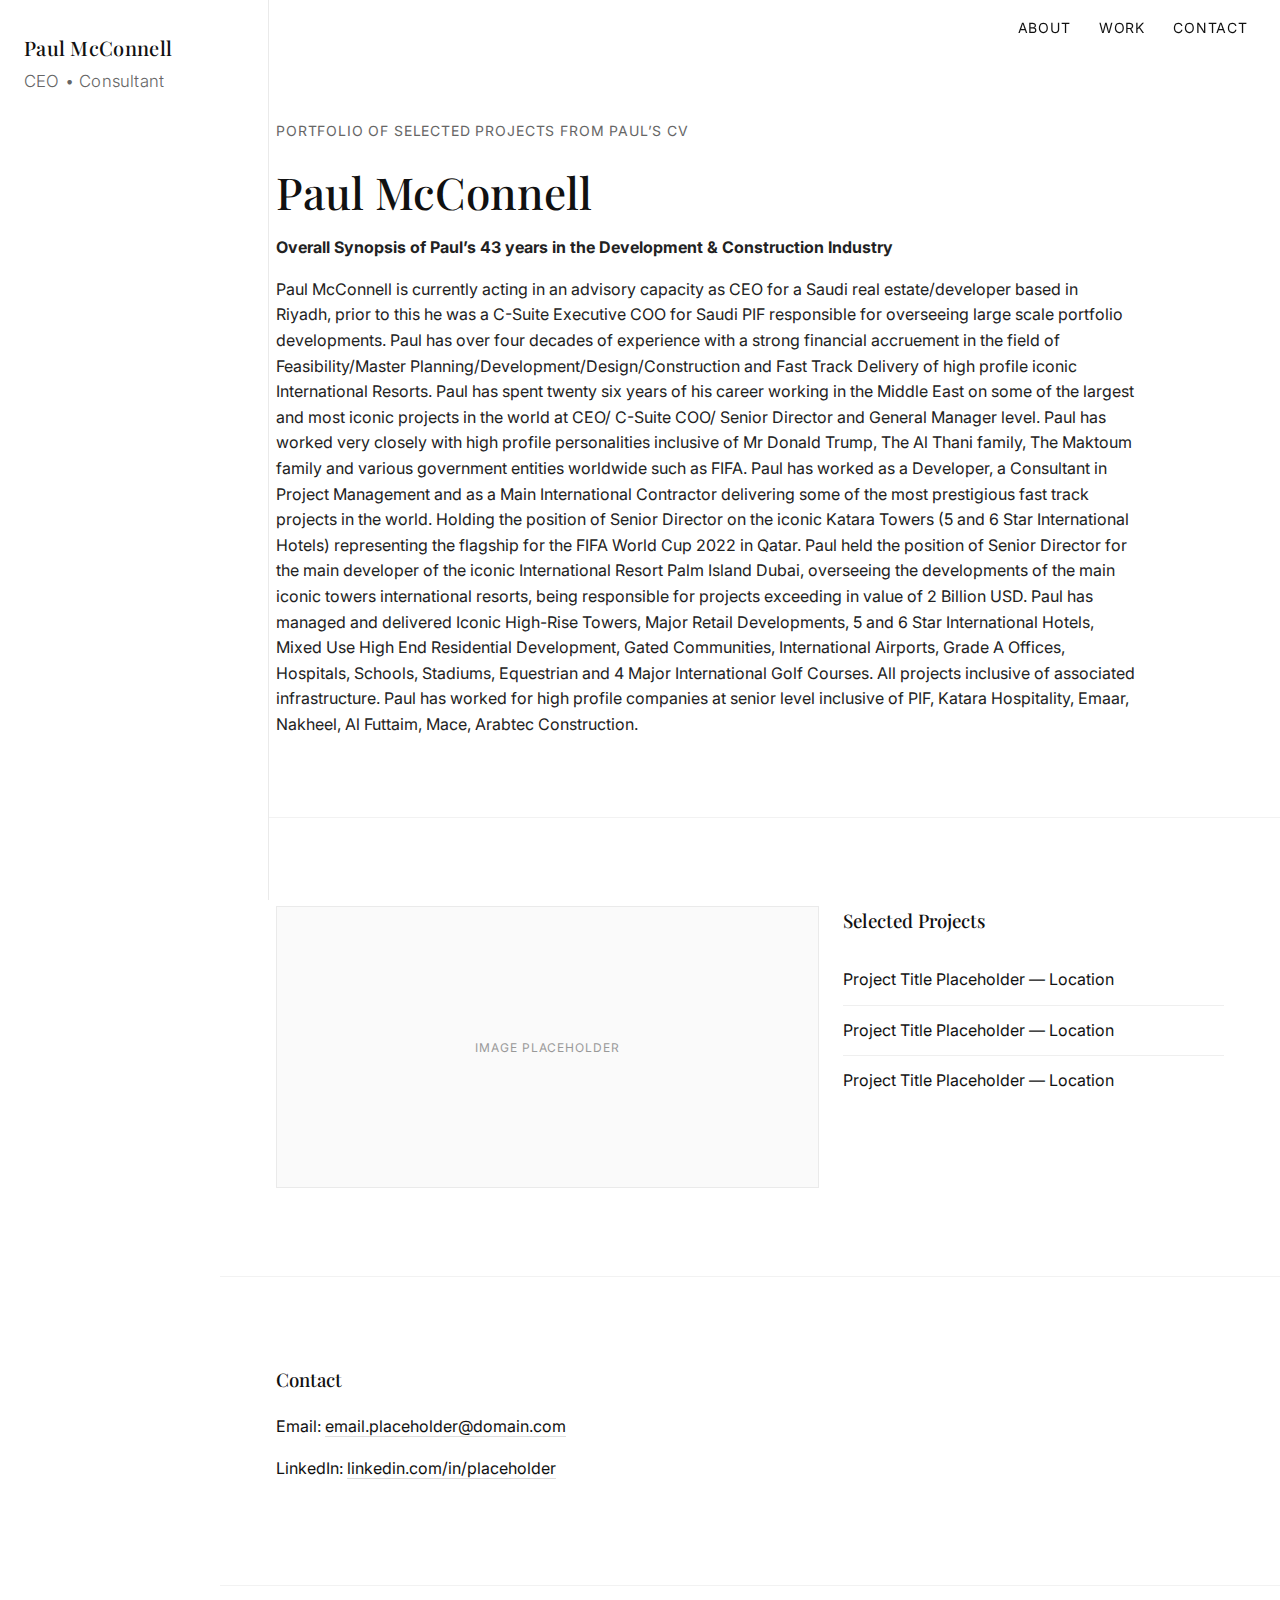
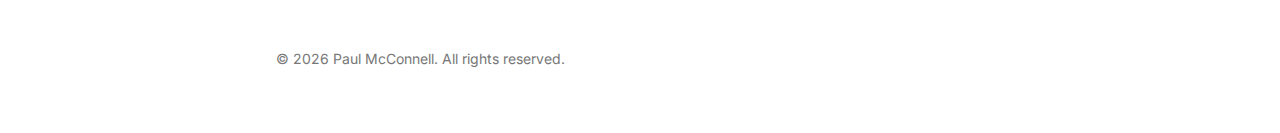
<file: index.html>
<!DOCTYPE html>
<html lang="en">
<head>
	<meta charset="UTF-8" />
	<meta name="viewport" content="width=device-width, initial-scale=1.0" />
	<title>Paul McConnell — Portfolio</title>
	<link rel="preconnect" href="https://fonts.googleapis.com">
	<link rel="preconnect" href="https://fonts.gstatic.com" crossorigin>
	<link href="https://fonts.googleapis.com/css2?family=Playfair+Display:wght@400;500;600&family=Inter:wght@300;400;500&display=swap" rel="stylesheet">
	<style>
html, body { margin:0; padding:0; }
body { background:#ffffff; color:#111111; font-family: Inter, system-ui, -apple-system, Segoe UI, Roboto, Helvetica, Arial, "Apple Color Emoji", "Segoe UI Emoji"; line-height:1.6; }

/* Layout */
.page { display:flex; min-height:100vh; }
.sidebar { position:fixed; left:0; top:0; bottom:0; width:220px; padding:32px 24px; border-right:1px solid #eaeaea; background:#fff; }
.content { margin-left:220px; width:calc(100% - 220px); }

/* Name on left */
.brand { font-family: "Playfair Display", Georgia, serif; font-weight:500; font-size:20px; letter-spacing:0.3px; }
.brand small { display:block; margin-top:4px; font-family: Inter, sans-serif; font-weight:300; color:#666; letter-spacing:0.2px; }

/* Invisible navbar that appears on scroll */
.topnav { position:fixed; top:0; left:220px; right:0; height:56px; display:flex; align-items:center; justify-content:flex-end; padding:0 32px; background:rgba(255,255,255,0.0); border-bottom:1px solid rgba(234,234,234,0.0); transition: background 240ms ease, border-color 240ms ease; z-index:10; }
.topnav.visible { background:rgba(255,255,255,0.9); border-bottom-color:#eaeaea; backdrop-filter:saturate(180%) blur(8px); }
.nav a { color:#111; text-decoration:none; margin-left:24px; font-size:14px; letter-spacing:0.06em; text-transform:uppercase; }
.nav a:hover { text-decoration:underline; }

/* Sections */
section { padding:88px 56px; border-bottom:1px solid #f2f2f2; }
.hero { padding-top:120px; padding-bottom:64px; }
.hero h1 { font-family:"Playfair Display", Georgia, serif; font-weight:500; line-height:1.2; color:#111; font-size:44px; margin:0 0 16px 0; }
.hero p.kicker { color:#666; margin:0 0 24px 0; font-size:14px; letter-spacing:0.06em; text-transform:uppercase; }
.hero .synopsis { max-width:860px; color:#222; font-size:16px; }

/* Placeholder grid */
.grid { display:grid; grid-template-columns: repeat(12, 1fr); gap:24px; max-width:1100px; }
.col-7 { grid-column: span 7; }
.col-5 { grid-column: span 5; }
.placeholder { background:#fafafa; border:1px solid #eaeaea; height:280px; display:flex; align-items:center; justify-content:center; color:#999; font-size:12px; letter-spacing:0.08em; text-transform:uppercase; }

/* Footer */
footer { padding:48px 56px; color:#777; font-size:14px; }

/* Responsive */
@media (max-width: 920px) {
	.sidebar { position:static; width:auto; height:auto; border-right:none; border-bottom:1px solid #eaeaea; }
	.topnav { left:0; }
	.content { margin-left:0; }
	.grid { grid-template-columns: 1fr; }
	.col-7, .col-5 { grid-column: auto; }
}
	</style>
</head>
<body>
	<div class="page">
		<aside class="sidebar">
			<div class="brand">Paul McConnell<small>CEO • Consultant</small></div>
		</aside>
		<header class="topnav" id="topnav">
			<nav class="nav">
				<a href="#about">About</a>
				<a href="work.html">Work</a>
				<a href="#contact">Contact</a>
			</nav>
		</header>
		<main class="content">
			<section class="hero" id="about">
				<p class="kicker">Portfolio of Selected Projects from Paul’s CV</p>
				<h1>Paul McConnell</h1>
				<div class="synopsis">
					<p><strong>Overall Synopsis of Paul’s 43 years in the Development &amp; Construction Industry</strong></p>
					<p>Paul McConnell is currently acting in an advisory capacity as CEO for a Saudi real estate/developer based in Riyadh, prior to this he was a C-Suite Executive COO for Saudi PIF responsible for overseeing large scale portfolio developments. Paul has over four decades of experience with a strong financial accruement in the field of Feasibility/Master Planning/Development/Design/Construction and Fast Track Delivery of high profile iconic International Resorts. Paul has spent twenty six years of his career working in the Middle East on some of the largest and most iconic projects in the world at CEO/ C-Suite COO/ Senior Director and General Manager level. Paul has worked very closely with high profile personalities inclusive of Mr Donald Trump, The Al Thani family, The Maktoum family and various government entities worldwide such as FIFA. Paul has worked as a Developer, a Consultant in Project Management and as a Main International Contractor delivering some of the most prestigious fast track projects in the world. Holding the position of Senior Director on the iconic Katara Towers (5 and 6 Star International Hotels) representing the flagship for the FIFA World Cup 2022 in Qatar. Paul held the position of Senior Director for the main developer of the iconic International Resort Palm Island Dubai, overseeing the developments of the main iconic towers international resorts, being responsible for projects exceeding in value of 2 Billion USD. Paul has managed and delivered Iconic High-Rise Towers, Major Retail Developments, 5 and 6 Star International Hotels, Mixed Use High End Residential Development, Gated Communities, International Airports, Grade A Offices, Hospitals, Schools, Stadiums, Equestrian and 4 Major International Golf Courses. All projects inclusive of associated infrastructure. Paul has worked for high profile companies at senior level inclusive of PIF, Katara Hospitality, Emaar, Nakheel, Al Futtaim, Mace, Arabtec Construction.</p>
				</div>
			</section>
			<section>
				<div class="grid">
					<div class="col-7"><div class="placeholder">Image Placeholder</div></div>
					<div class="col-5">
						<h3 style="margin-top:0; font-weight:500; font-family: 'Playfair Display', Georgia, serif;">Selected Projects</h3>
						<ul style="list-style:none; padding:0; margin:0;">
							<li style="padding:12px 0; border-bottom:1px solid #efefef;">Project Title Placeholder — Location</li>
							<li style="padding:12px 0; border-bottom:1px solid #efefef;">Project Title Placeholder — Location</li>
							<li style="padding:12px 0;">Project Title Placeholder — Location</li>
						</ul>
					</div>
				</div>
			</section>
			<section id="contact">
				<h3 style="margin-top:0; font-weight:500; font-family: 'Playfair Display', Georgia, serif;">Contact</h3>
				<p>Email: <span style="border-bottom:1px solid #ddd;">email.placeholder@domain.com</span></p>
				<p>LinkedIn: <span style="border-bottom:1px solid #ddd;">linkedin.com/in/placeholder</span></p>
			</section>
			<footer>
				<p>© <span id="year"></span> Paul McConnell. All rights reserved.</p>
			</footer>
		</main>
	</div>

	<script>
// Reveal nav on scroll
const topnav = document.getElementById('topnav');
let lastY = 0;
window.addEventListener('scroll', () => {
	const y = window.scrollY || document.documentElement.scrollTop;
	if (y > 40) { topnav.classList.add('visible'); } else { topnav.classList.remove('visible'); }
	lastY = y;
});
// Year
document.getElementById('year').textContent = new Date().getFullYear();
	</script>
</body>
</html>
</file>
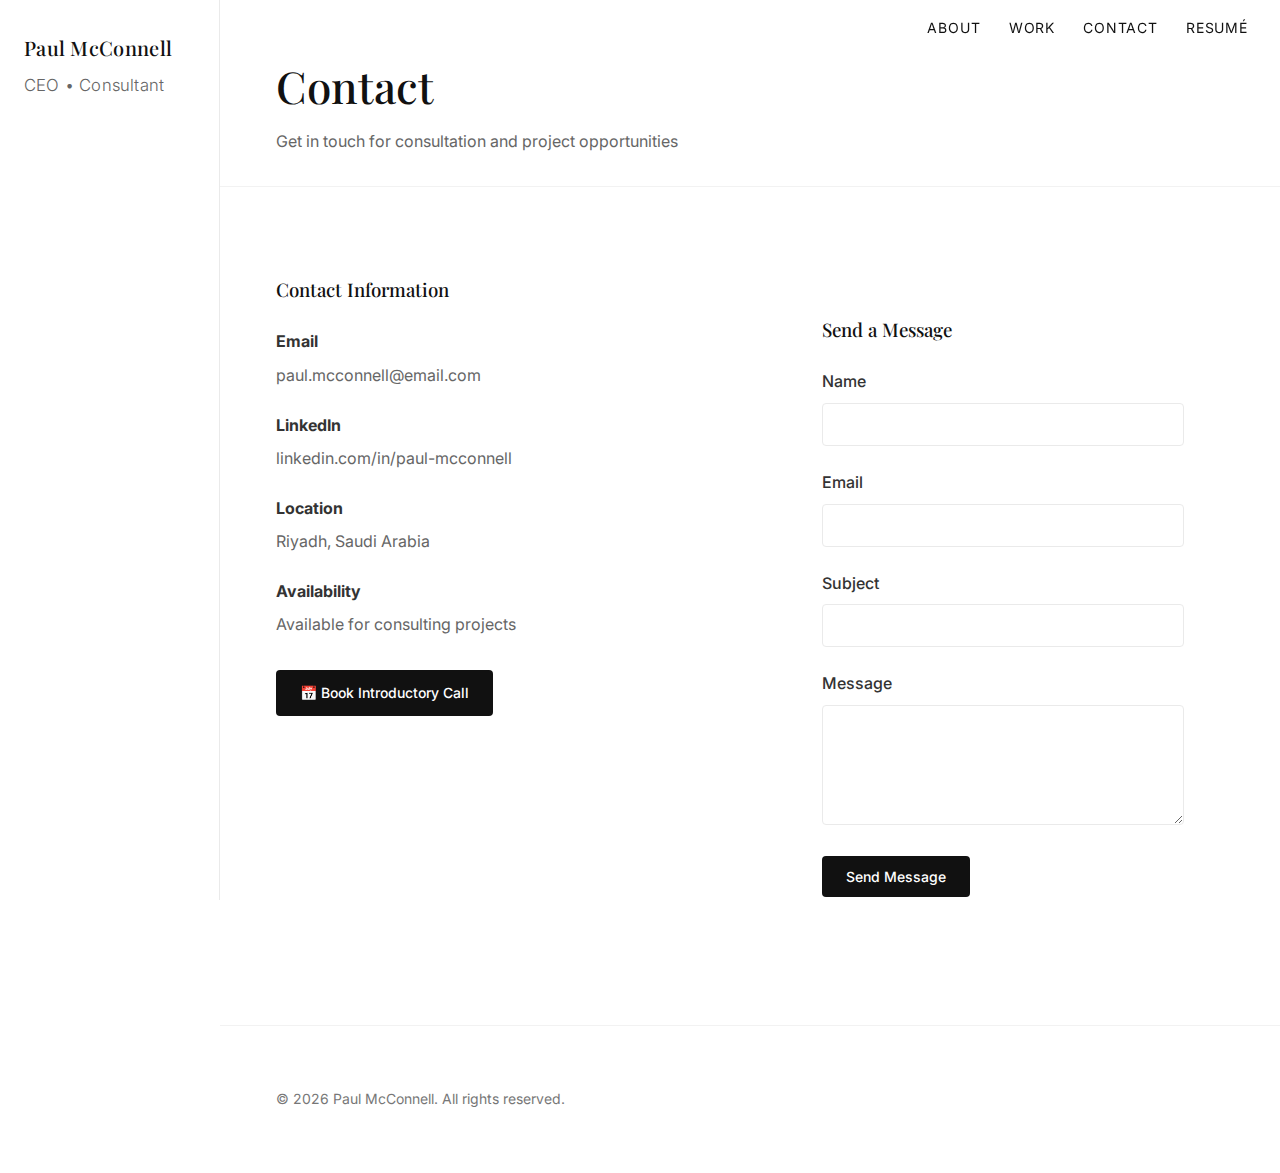
<file: contact.html>
<!DOCTYPE html>
<html lang="en">
<head>
	<meta charset="UTF-8" />
	<meta name="viewport" content="width=device-width, initial-scale=1.0" />
	<title>Contact — Paul McConnell</title>
	<link rel="preconnect" href="https://fonts.googleapis.com">
	<link rel="preconnect" href="https://fonts.gstatic.com" crossorigin>
	<link href="https://fonts.googleapis.com/css2?family=Playfair+Display:wght@400;500;600&family=Inter:wght@300;400;500&display=swap" rel="stylesheet">
	<link rel="stylesheet" href="css/main.css">
</head>
<body>
	<div class="page">
		<aside class="sidebar">
			<div class="brand">Paul McConnell<small>CEO • Consultant</small></div>
		</aside>
		<header class="topnav" id="topnav">
			<nav class="nav">
				<a href="index.html#about">About</a>
				<a href="work.html">Work</a>
				<a href="contact.html">Contact</a>
				<a href="Paul McConnell Portfolio 1-9-2025 3.pdf" target="_blank">RESUMÉ</a>
			</nav>
		</header>
		<main class="content">
			<section class="contact-hero">
				<h1>Contact</h1>
				<p>Get in touch for consultation and project opportunities</p>
			</section>
			<section class="contact-section">
				<div class="contact-grid">
					<div class="contact-info">
						<h3>Contact Information</h3>
						<div class="contact-item">
							<strong>Email</strong>
							<span>paul.mcconnell@email.com</span>
						</div>
						<div class="contact-item">
							<strong>LinkedIn</strong>
							<span>linkedin.com/in/paul-mcconnell</span>
						</div>
						<div class="contact-item">
							<strong>Location</strong>
							<span>Riyadh, Saudi Arabia</span>
						</div>
						<div class="contact-item">
							<strong>Availability</strong>
							<span>Available for consulting projects</span>
						</div>
						<div class="contact-item">
							<a href="https://calendly.com/paul-mcconnell/intro-call" target="_blank" class="book-call-btn">
								📅 Book Introductory Call
							</a>
						</div>
					</div>
					<div class="contact-form">
						<h3>Send a Message</h3>
						<form>
							<div class="form-group">
								<label for="name">Name</label>
								<input type="text" id="name" name="name" required>
							</div>
							<div class="form-group">
								<label for="email">Email</label>
								<input type="email" id="email" name="email" required>
							</div>
							<div class="form-group">
								<label for="subject">Subject</label>
								<input type="text" id="subject" name="subject" required>
							</div>
							<div class="form-group">
								<label for="message">Message</label>
								<textarea id="message" name="message" required></textarea>
							</div>
							<button type="submit" class="submit-btn">Send Message</button>
						</form>
					</div>
				</div>
			</section>
			<footer>
				<p>© <span id="year"></span> Paul McConnell. All rights reserved.</p>
			</footer>
		</main>
	</div>
	<script src="js/main.js"></script>
</body>
</html>
</file>
<file: css/main.css>
/* Reset and Base Styles */
html, body { 
	margin: 0; 
	padding: 0; 
}

body { 
	background: #ffffff; 
	color: #111111; 
	font-family: Inter, system-ui, -apple-system, Segoe UI, Roboto, Helvetica, Arial, "Apple Color Emoji", "Segoe UI Emoji"; 
	line-height: 1.6; 
	-webkit-font-smoothing: antialiased;
	-moz-osx-font-smoothing: grayscale;
}

/* Performance optimizations */
* {
	box-sizing: border-box;
}

img {
	max-width: 100%;
	height: auto;
}

/* Smooth scrolling */
html {
	scroll-behavior: smooth;
}

/* Prevent horizontal scroll */
body {
	overflow-x: hidden;
}

/* Layout */
.page { 
	display: flex; 
	min-height: 100vh; 
}

.sidebar { 
	position: fixed; 
	left: 0; 
	top: 0; 
	bottom: 0; 
	width: 220px; 
	padding: 32px 24px; 
	border-right: 1px solid #eaeaea; 
	background: #fff; 
}

.content { 
	margin-left: 220px; 
	width: calc(100% - 220px); 
}

/* Brand */
.brand { 
	font-family: "Playfair Display", Georgia, serif; 
	font-weight: 500; 
	font-size: 20px; 
	letter-spacing: 0.3px; 
}

.brand small { 
	display: block; 
	margin-top: 8px; 
	font-family: Inter, sans-serif; 
	font-weight: 300; 
	color: #666; 
	letter-spacing: 0.2px; 
}

.brand-image { 
	width: 880px; 
	height: 880px; 
	object-fit: cover; 
	border-radius: 4px; 
	margin-top: 16px; 
	margin-left: -20px; 
	opacity: 0; 
	visibility: hidden; 
	transition: opacity 0.3s ease, visibility 0.3s ease; 
}

/* Navigation */
.topnav { 
	position: fixed; 
	top: 0; 
	left: 220px; 
	right: 0; 
	height: 56px; 
	display: flex; 
	align-items: center; 
	justify-content: flex-end; 
	padding: 0 32px; 
	background: rgba(255, 255, 255, 0.0); 
	border-bottom: 1px solid rgba(234, 234, 234, 0.0); 
	transition: background 240ms ease, border-color 240ms ease; 
	z-index: 10; 
}

.topnav.visible { 
	background: rgba(255, 255, 255, 0.0); 
	border-bottom-color: rgba(234, 234, 234, 0.0); 
	backdrop-filter: none; 
}

.nav a { 
	color: #111; 
	text-decoration: none; 
	margin-left: 24px; 
	font-size: 14px; 
	letter-spacing: 0.06em; 
	text-transform: uppercase; 
}

.nav a:hover { 
	text-decoration: underline; 
}

/* Sections */
section { 
	padding: 88px 56px; 
	border-bottom: 1px solid #f2f2f2; 
}

.hero { 
	padding-top: 60px; 
	padding-bottom: 64px; 
	position: relative; 
	background-image: url('../images/london1.jpeg'); 
	background-size: auto; 
	background-position: 85% center; 
	background-repeat: no-repeat; 
}

.hero::before { 
	content: ''; 
	position: absolute; 
	top: 0; 
	left: 0; 
	right: 0; 
	bottom: 0; 
	background: rgba(255, 255, 255, 0.85); 
	z-index: 1; 
}

.hero-content { 
	position: relative; 
	z-index: 2; 
	max-width: 60%; 
}

.hero h1 { 
	font-family: "Playfair Display", Georgia, serif; 
	font-weight: 500; 
	line-height: 1.2; 
	color: #111; 
	font-size: 44px; 
	margin: 0 0 16px 0; 
}

.hero p.kicker { 
	color: #666; 
	margin: 0 0 24px 0; 
	font-size: 14px; 
	letter-spacing: 0.06em; 
	text-transform: uppercase; 
}

.hero .synopsis { 
	max-width: 860px; 
	color: #222; 
	font-size: 16px; 
}

/* Grid */
.grid { 
	display: grid; 
	grid-template-columns: repeat(12, 1fr); 
	gap: 24px; 
	max-width: 1100px; 
}

.col-7 { 
	grid-column: span 7; 
}

.col-5 { 
	grid-column: span 5; 
}

.placeholder { 
	background: #fafafa; 
	border: 1px solid #eaeaea; 
	height: 280px; 
	display: flex; 
	align-items: center; 
	justify-content: center; 
	color: #999; 
	font-size: 12px; 
	letter-spacing: 0.08em; 
	text-transform: uppercase; 
}

/* Footer */
footer { 
	padding: 48px 56px; 
	color: #777; 
	font-size: 14px; 
}

/* Work Page Specific */
.work-hero { 
	padding-top: 120px; 
	padding-bottom: 24px; 
}

.work-hero h1 { 
	font-family: "Playfair Display", Georgia, serif; 
	font-weight: 500; 
	line-height: 1.2; 
	color: #111; 
	font-size: 40px; 
	margin: 0 0 8px 0; 
}

.work-hero p { 
	color: #666; 
	margin: 0; 
}

.globe-wrap { 
	position: relative; 
	display: flex; 
	gap: 24px; 
}

.globe-viz { 
	position: relative; 
	flex: 0 0 calc(60% - 30px); 
	height: 550px; 
	background: #fff; 
	border: none; 
	overflow: hidden; 
	display: flex; 
	align-items: center; 
	justify-content: center; 
}

.globe-viz canvas { 
	width: 100% !important; 
	height: 100% !important; 
	object-fit: contain; 
}

.globe-spinner { 
	position: absolute; 
	top: 0; 
	left: 0; 
	width: 100%; 
	height: 100%; 
	display: flex; 
	flex-direction: column; 
	align-items: center; 
	justify-content: center; 
	background: #fff; 
	z-index: 10; 
}

.globe-spinner.hidden { 
	display: none; 
}

.spinner { 
	width: 40px; 
	height: 40px; 
	border: 4px solid #f3f3f3; 
	border-top: 4px solid #2f4f4f; 
	border-radius: 50%; 
	animation: spin 1s linear infinite; 
	margin-bottom: 16px; 
}

.globe-spinner p { 
	margin: 0; 
	color: #666; 
	font-size: 14px; 
	font-weight: 500; 
}

@keyframes spin { 
	0% { transform: rotate(0deg); } 
	100% { transform: rotate(360deg); } 
}

.globe-side { 
	width: 240px; 
	flex: 0 0 240px; 
}

.globe-side h3 { 
	margin: 0 0 12px 0; 
	font-family: "Playfair Display", Georgia, serif; 
	font-weight: 500; 
}

.globe-menu { 
	list-style: none; 
	padding: 0; 
	margin: 0; 
	border-top: 1px solid #efefef; 
}

.globe-menu li { 
	border-bottom: 1px solid #efefef; 
}

.globe-menu a { 
	display: block; 
	padding: 14px 0; 
	text-decoration: none; 
	color: #111; 
	letter-spacing: 0.04em; 
	text-transform: uppercase; 
	font-size: 13px; 
}

.globe-menu a:hover { 
	text-decoration: underline; 
}

.globe-menu a.active { 
	color: #1a73e8; 
	text-decoration: underline; 
}

.timeline { 
	max-width: 1100px; 
}

.item { 
	padding: 24px 0; 
	border-bottom: 1px solid #efefef; 
	display: grid; 
	grid-template-columns: 220px 1fr; 
	gap: 24px; 
}

.item:last-child { 
	border-bottom: none; 
}

.item .when { 
	color: #666; 
	font-size: 14px; 
}

.item .where { 
	font-weight: 500; 
}

.item .role { 
	color: #333; 
}

.item .desc { 
	color: #222; 
	margin-top: 8px; 
}

/* Contact Page Specific */
.contact-hero { 
	padding-top: 60px; 
	padding-bottom: 32px; 
}

.contact-hero h1 { 
	font-family: "Playfair Display", Georgia, serif; 
	font-weight: 500; 
	line-height: 1.2; 
	color: #111; 
	font-size: 44px; 
	margin: 0 0 16px 0; 
}

.contact-hero p { 
	color: #666; 
	margin: 0; 
}

.contact-section { 
	position: relative; 
	background-image: none; 
	background-size: 85%; 
	background-position: 10% center; 
	background-repeat: no-repeat; 
}

.contact-section.loaded { 
	background-image: url('../images/building2.jpg'); 
}

.contact-section::before { 
	content: ''; 
	position: absolute; 
	top: 0; 
	left: 0; 
	right: 0; 
	bottom: 0; 
	background: rgba(255, 255, 255, 0.9); 
	z-index: 1; 
	opacity: 1; 
	transition: opacity 0.8s ease-in-out; 
}

.contact-section.loaded::before { 
	opacity: 0.9; 
}

.contact-section > * { 
	position: relative; 
	z-index: 2; 
}

.contact-grid { 
	display: grid; 
	grid-template-columns: 1fr 1fr; 
	gap: 64px; 
	max-width: 1100px; 
}

.contact-info h3 { 
	font-family: "Playfair Display", Georgia, serif; 
	font-weight: 500; 
	margin: 0 0 24px 0; 
}

.contact-item { 
	margin-bottom: 24px; 
}

.contact-item strong { 
	display: block; 
	margin-bottom: 8px; 
	color: #333; 
}

.contact-item span { 
	color: #666; 
}

.contact-form { 
	background: transparent; 
	padding: 40px; 
	border-radius: 8px; 
}

.contact-form h3 { 
	font-family: "Playfair Display", Georgia, serif; 
	font-weight: 500; 
	margin: 0 0 24px 0; 
}

.form-group { 
	margin-bottom: 24px; 
}

.form-group label { 
	display: block; 
	margin-bottom: 8px; 
	font-weight: 500; 
	color: #333; 
}

.form-group input, 
.form-group textarea { 
	width: 100%; 
	padding: 12px 16px; 
	border: 1px solid #eaeaea; 
	border-radius: 4px; 
	font-family: inherit; 
	font-size: 14px; 
	background: rgba(255, 255, 255, 0.5); 
}

.form-group input:focus, 
.form-group textarea:focus { 
	outline: none; 
	border-color: #1a73e8; 
}

.form-group textarea { 
	height: 120px; 
	resize: vertical; 
}

.submit-btn { 
	background: #111; 
	color: #fff; 
	border: none; 
	padding: 12px 24px; 
	border-radius: 4px; 
	font-family: inherit; 
	font-size: 14px; 
	font-weight: 500; 
	cursor: pointer; 
	transition: background 0.2s ease; 
}

.submit-btn:hover { 
	background: #333; 
}

.book-call-btn { 
	display: inline-block; 
	background: #111; 
	color: #fff; 
	text-decoration: none; 
	padding: 12px 24px; 
	border-radius: 4px; 
	font-weight: 500; 
	font-size: 14px; 
	transition: background 0.2s ease; 
	border: none; 
	margin-top: 8px; 
	cursor: pointer; 
}

.book-call-btn:hover { 
	background: #333; 
	color: #fff; 
	text-decoration: none; 
}

/* Mobile Navigation */
.mobile-menu-toggle {
	display: none;
	background: none;
	border: none;
	font-size: 24px;
	cursor: pointer;
	color: #111;
	padding: 8px;
	margin-right: 16px;
}

.mobile-nav {
	display: none;
	position: fixed;
	top: 0;
	left: 0;
	right: 0;
	bottom: 0;
	background: rgba(255, 255, 255, 0.98);
	backdrop-filter: blur(10px);
	z-index: 1000;
	flex-direction: column;
	justify-content: center;
	align-items: center;
	opacity: 0;
	visibility: hidden;
	transition: opacity 0.3s ease, visibility 0.3s ease;
}

.mobile-nav.active {
	opacity: 1;
	visibility: visible;
}

.mobile-nav .nav {
	flex-direction: column;
	gap: 32px;
	text-align: center;
}

.mobile-nav .nav a {
	margin: 0;
	font-size: 18px;
	font-weight: 500;
}

.mobile-nav-close {
	position: absolute;
	top: 24px;
	right: 24px;
	background: none;
	border: none;
	font-size: 32px;
	cursor: pointer;
	color: #111;
}

/* Responsive Design */
@media (max-width: 1024px) {
	/* Tablet optimizations */
	.sidebar {
		width: 200px;
		padding: 24px 20px;
	}
	
	.content {
		margin-left: 200px;
		width: calc(100% - 200px);
	}
	
	.topnav {
		left: 200px;
		padding: 0 24px;
	}
	
	section {
		padding: 64px 40px;
	}
	
	.hero-content {
		max-width: 70%;
	}
	
	.globe-viz {
		height: 450px;
	}
	
	.contact-grid {
		gap: 48px;
	}
}

@media (max-width: 768px) {
	/* Mobile optimizations */
	.sidebar {
		position: static;
		width: 100%;
		height: auto;
		border-right: none;
		border-bottom: 1px solid #eaeaea;
		padding: 20px 24px;
		text-align: center;
	}
	
	.topnav {
		position: fixed;
		top: 0;
		left: 0;
		right: 0;
		height: 60px;
		padding: 0 20px;
		background: rgba(255, 255, 255, 0.95);
		backdrop-filter: blur(10px);
		border-bottom: 1px solid rgba(234, 234, 234, 0.8);
		z-index: 100;
	}
	
	.mobile-menu-toggle {
		display: block;
	}
	
	.topnav .nav {
		display: none;
	}
	
	.content {
		margin-left: 0;
		width: 100%;
		padding-top: 60px;
	}
	
	section {
		padding: 40px 20px;
	}
	
	.hero {
		padding-top: 40px;
		padding-bottom: 40px;
		background-size: cover;
		background-position: center;
	}
	
	.hero-content {
		max-width: 100%;
	}
	
	.hero h1 {
		font-size: 32px;
		margin-bottom: 20px;
	}
	
	.hero .synopsis {
		font-size: 15px;
		line-height: 1.7;
	}
	
	.grid {
		grid-template-columns: 1fr;
		gap: 20px;
	}
	
	.col-7, 
	.col-5 {
		grid-column: auto;
	}
	
	.globe-wrap {
		flex-direction: column;
		gap: 20px;
	}
	
	.globe-viz {
		flex: none;
		height: 300px;
		width: 100%;
	}
	
	.globe-side {
		width: 100%;
		flex: none;
	}
	
	.globe-menu a {
		padding: 16px 0;
		font-size: 14px;
	}
	
	.item {
		grid-template-columns: 1fr;
		gap: 16px;
		padding: 20px 0;
	}
	
	.item .when {
		font-size: 13px;
		margin-bottom: 8px;
	}
	
	.contact-grid {
		grid-template-columns: 1fr;
		gap: 32px;
	}
	
	.contact-form {
		padding: 24px;
	}
	
	.form-group input,
	.form-group textarea {
		font-size: 16px; /* Prevents zoom on iOS */
		padding: 14px 16px;
	}
	
	.submit-btn,
	.book-call-btn {
		padding: 14px 28px;
		font-size: 16px;
		width: 100%;
		margin-top: 16px;
	}
	
	footer {
		padding: 32px 20px;
		text-align: center;
	}
	
	.brand-image {
		width: 100%;
		height: 200px;
		margin: 16px 0 0 0;
		object-fit: cover;
	}
}

@media (max-width: 480px) {
	/* Small mobile optimizations */
	section {
		padding: 32px 16px;
	}
	
	.hero h1 {
		font-size: 28px;
	}
	
	.hero .synopsis {
		font-size: 14px;
	}
	
	.globe-viz {
		height: 250px;
	}
	
	.contact-form {
		padding: 20px;
	}
	
	.mobile-nav .nav a {
		font-size: 16px;
	}
}

/* Touch-friendly improvements */
@media (hover: none) and (pointer: coarse) {
	.nav a,
	.globe-menu a,
	.submit-btn,
	.book-call-btn {
		min-height: 44px;
		display: flex;
		align-items: center;
		justify-content: center;
	}
	
	.globe-menu a {
		padding: 20px 0;
	}
	
	/* Improve touch targets */
	.mobile-menu-toggle {
		min-width: 44px;
		min-height: 44px;
	}
	
	.mobile-nav-close {
		min-width: 44px;
		min-height: 44px;
	}
}

/* Landscape mobile optimizations */
@media (max-width: 768px) and (orientation: landscape) {
	.hero {
		padding-top: 20px;
		padding-bottom: 20px;
	}
	
	.hero h1 {
		font-size: 28px;
		margin-bottom: 16px;
	}
	
	.globe-viz {
		height: 200px;
	}
	
	section {
		padding: 24px 20px;
	}
}

/* Additional mobile optimizations */
@media (max-width: 768px) {
	/* Improve text readability */
	p, li, .synopsis {
		font-size: 15px;
		line-height: 1.7;
	}
	
	/* Better spacing for mobile */
	h1, h2, h3 {
		margin-bottom: 16px;
	}
	
	/* Optimize list items */
	ul, ol {
		padding-left: 20px;
	}
	
	li {
		margin-bottom: 8px;
	}
	
	/* Improve button accessibility */
	button, .submit-btn, .book-call-btn {
		min-height: 48px;
		font-size: 16px;
		font-weight: 500;
	}
	
	/* Better form styling */
	.form-group {
		margin-bottom: 20px;
	}
	
	.form-group label {
		font-size: 14px;
		font-weight: 600;
		margin-bottom: 6px;
	}
	
	/* Improve focus states for accessibility */
	input:focus,
	textarea:focus,
	button:focus {
		outline: 2px solid #1a73e8;
		outline-offset: 2px;
	}
	
	/* Better link styling */
	a {
		text-decoration: underline;
		text-decoration-thickness: 1px;
		text-underline-offset: 2px;
	}
	
	a:hover {
		text-decoration-thickness: 2px;
	}
}

/* High DPI display optimizations */
@media (-webkit-min-device-pixel-ratio: 2), (min-resolution: 192dpi) {
	.hero {
		background-image: url('../images/london1.jpeg');
		background-size: cover;
	}
}

/* Reduce motion for users who prefer it */
@media (prefers-reduced-motion: reduce) {
	* {
		animation-duration: 0.01ms !important;
		animation-iteration-count: 1 !important;
		transition-duration: 0.01ms !important;
	}
	
	html {
		scroll-behavior: auto;
	}
}
</file>
